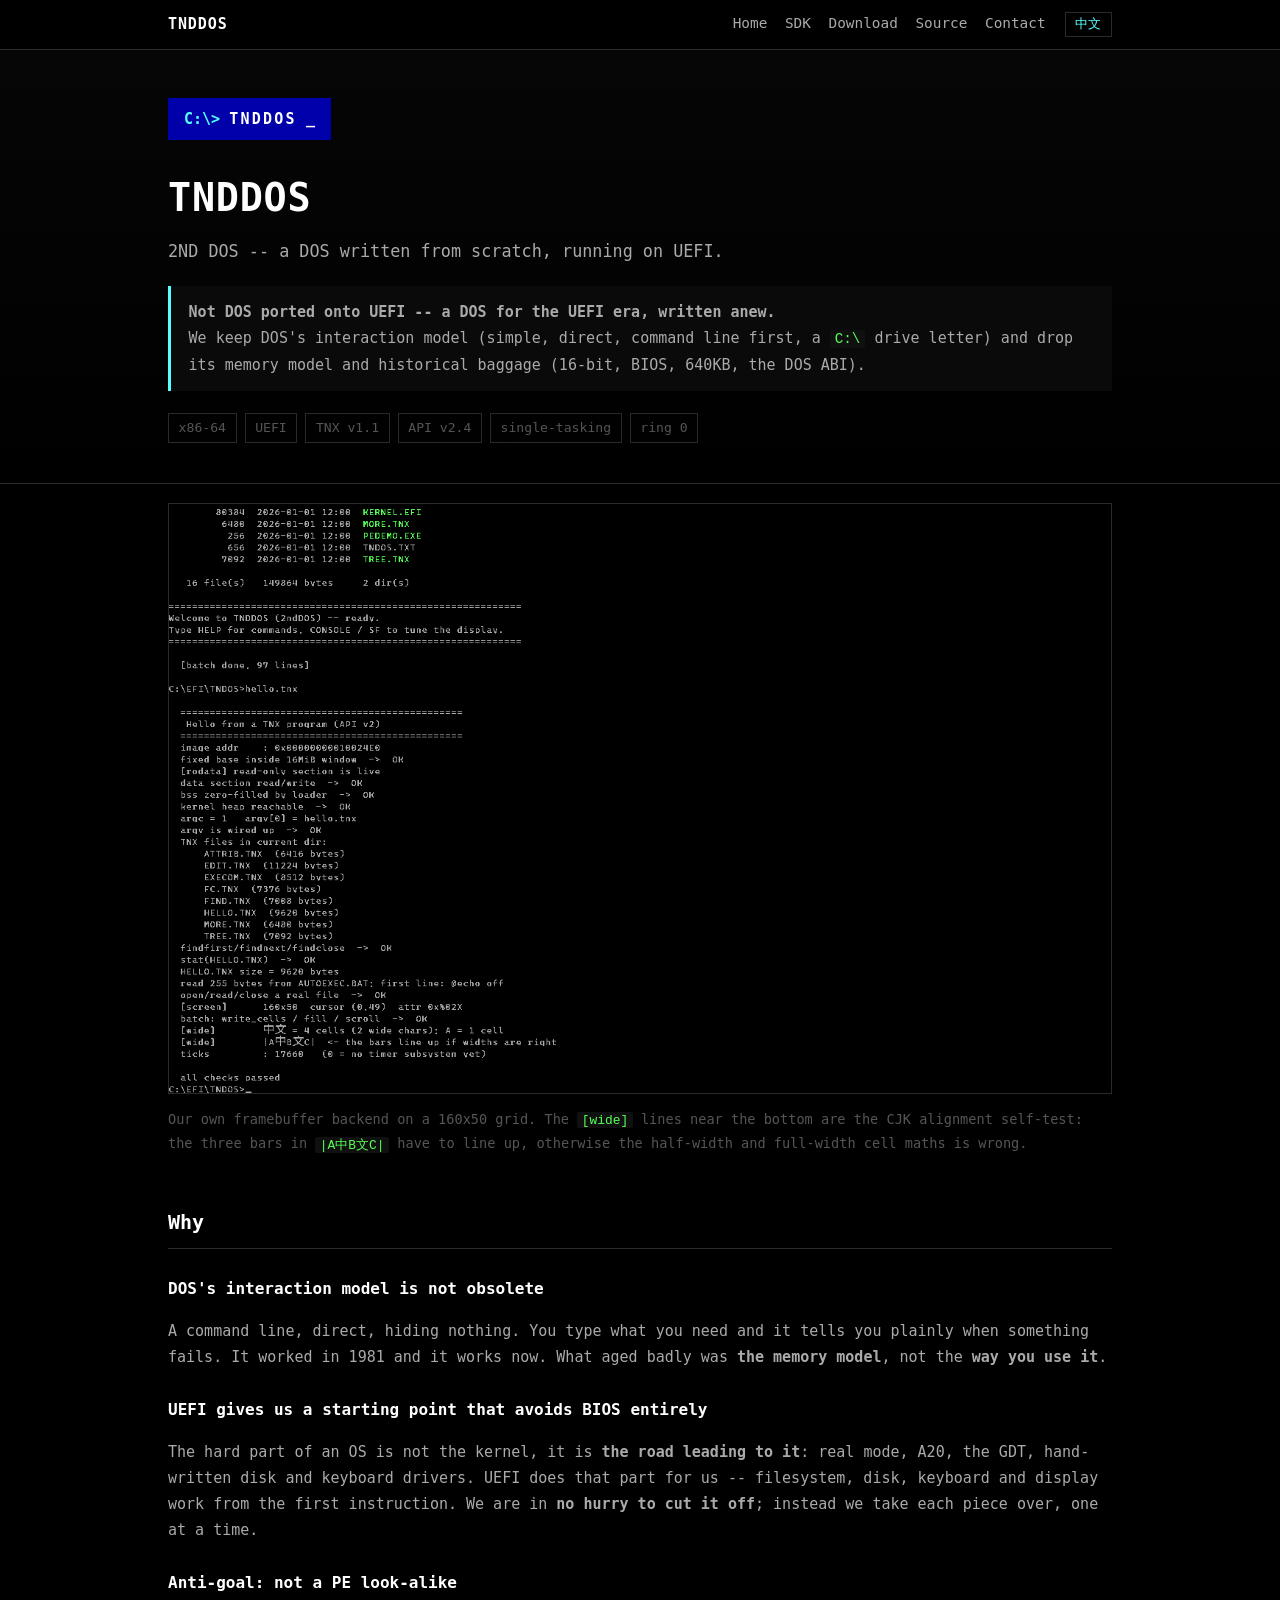
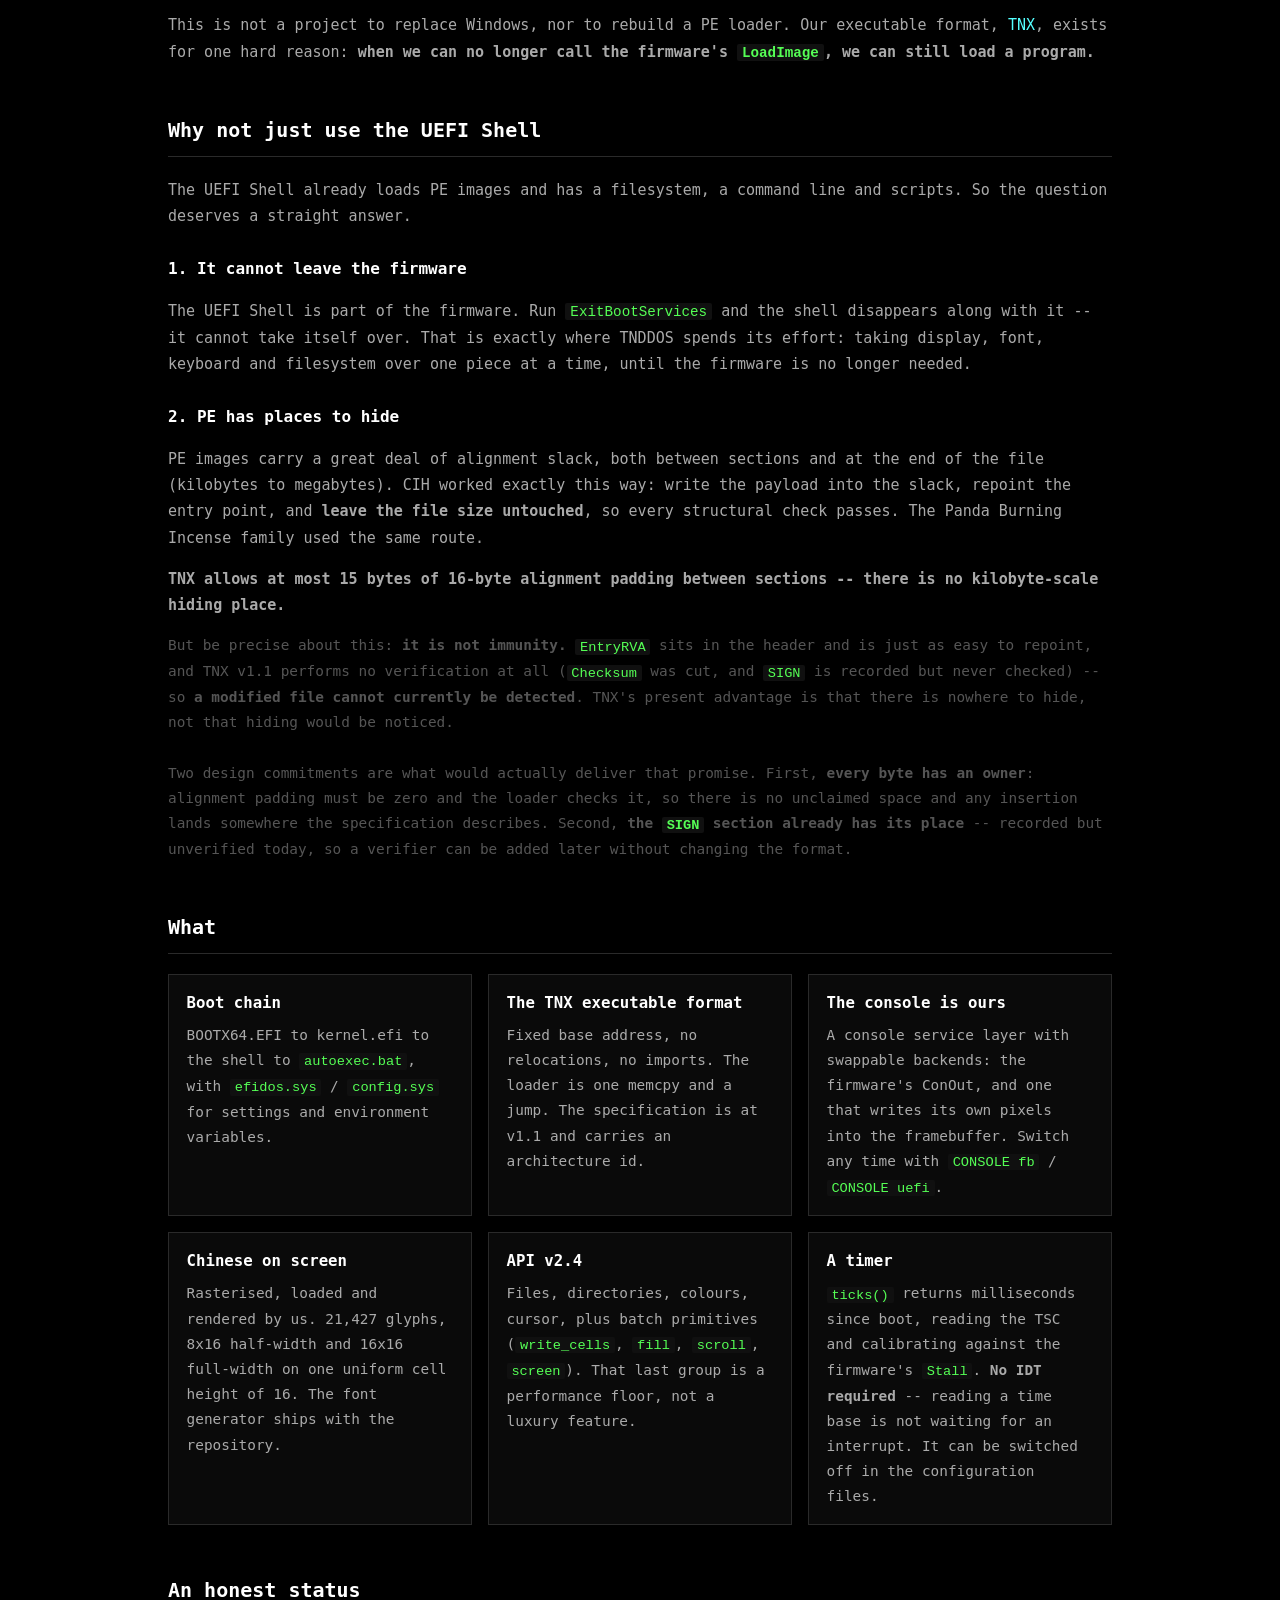
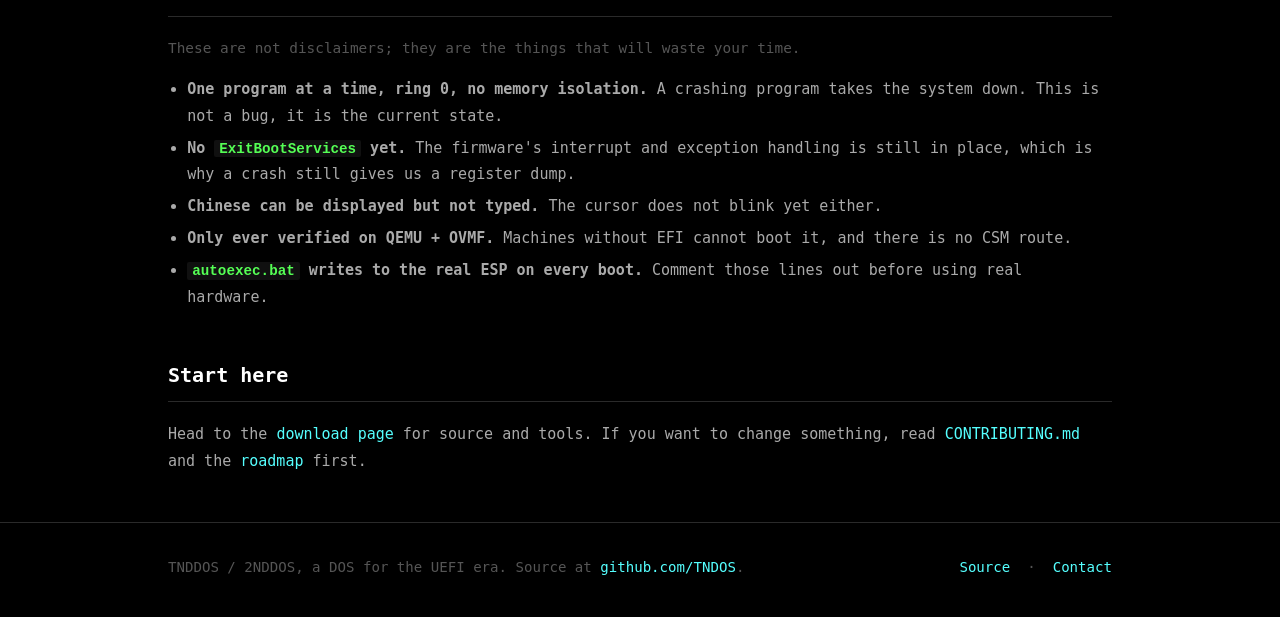
<file: index.html>
<!DOCTYPE html>
<html lang="zh-Hans" data-lang="zh">
<head>
<meta charset="utf-8">
<meta name="viewport" content="width=device-width, initial-scale=1">
<title>TNDDOS —— UEFI 时代的 DOS</title>
<link rel="stylesheet" href="assets/style.css">
</head>
<body>
<header class="nav">
  <div class="nav-in">
    <a class="brand" href="index.html">TNDDOS</a>
    <nav>
      <a href="index.html"><span lang="zh">主页</span><span lang="en">Home</span></a>
      <a href="sdk.html"><span lang="zh">SDK</span><span lang="en">SDK</span></a>
      <a href="download.html"><span lang="zh">下载</span><span lang="en">Download</span></a>
      <a href="https://github.com/TNDOS/TNDOS-SysCore"><span lang="zh">源码</span><span lang="en">Source</span></a>
      <a href="https://github.com/TNDOS/WebSrv/issues"><span lang="zh">联系我们</span><span lang="en">Contact</span></a>
    </nav>
    <button id="lang" class="lang" type="button">EN</button>
  </div>
</header>
<div class="hero">
  <div class="wrap">
    <div class="banner"><span class="prompt">C:\&gt;</span> <span class="typed">TNDDOS</span> <span class="caret">_</span></div>
    <h1>TNDDOS</h1>
    <p class="tagline">
      <span lang="zh">2ND DOS —— 一个从头写的、跑在 UEFI 上的 DOS。</span>
      <span lang="en">2ND DOS -- a DOS written from scratch, running on UEFI.</span>
    </p>
    <blockquote>
      <span lang="zh"><strong>不是把传统 DOS 搬到 UEFI，而是重新做一个 UEFI 时代的 DOS。</strong><br>
      保留 DOS 的交互模型（简单、直接、命令行优先、<code>C:\</code> 盘符），
      丢掉它的内存模型与历史包袱（16 位、BIOS、640KB、DOS ABI）。</span>
      <span lang="en"><strong>Not DOS ported onto UEFI -- a DOS for the UEFI era, written anew.</strong><br>
      We keep DOS's interaction model (simple, direct, command line first, a <code>C:\</code> drive letter)
      and drop its memory model and historical baggage (16-bit, BIOS, 640KB, the DOS ABI).</span>
    </blockquote>
    <div class="badges">
      <span class="badge">x86-64</span>
      <span class="badge">UEFI</span>
      <span class="badge">TNX v1.1</span>
      <span class="badge">API v2.4</span>
      <span class="badge">single-tasking</span>
      <span class="badge">ring 0</span>
    </div>
  </div>
</div>

<main class="wrap">

  <img class="shot" src="assets/screen.png" alt="TNDDOS console running hello.tnx at 160x50, showing Chinese glyph alignment and the API self-test">
  <p class="shot-cap">
    <span lang="zh">自有的 framebuffer 后端，160x50 网格。倒数几行的 <code>[wide]</code> 是中文对齐自检 ——
    <code>|A中B文C|</code> 三条竖线要对得上，错了就是半角 / 全角的格子宽度算错了。</span>
    <span lang="en">Our own framebuffer backend on a 160x50 grid. The <code>[wide]</code> lines near the bottom are the
    CJK alignment self-test: the three bars in <code>|A中B文C|</code> have to line up, otherwise the half-width and
    full-width cell maths is wrong.</span>
  </p>

  <section>
    <h2><span lang="zh">为什么做这个</span><span lang="en">Why</span></h2>

    <h3><span lang="zh">DOS 的交互模型没过时</span><span lang="en">DOS's interaction model is not obsolete</span></h3>
    <p>
      <span lang="zh">命令行、直接、不藏东西。你需要什么就打什么，出错就说清楚错在哪。
      这套东西在 1981 年好用，现在也好用 —— 过时的是它的<b>内存模型</b>，不是它的<b>用法</b>。</span>
      <span lang="en">A command line, direct, hiding nothing. You type what you need and it tells you plainly when
      something fails. It worked in 1981 and it works now. What aged badly was <b>the memory model</b>, not the
      <b>way you use it</b>.</span>
    </p>

    <h3><span lang="zh">UEFI 给了我们一个不用碰 BIOS 的起点</span><span lang="en">UEFI gives us a starting point that avoids BIOS entirely</span></h3>
    <p>
      <span lang="zh">写一个操作系统最难的不是内核，是<b>到内核为止的那段路</b>：实模式、A20、GDT、自己写磁盘和键盘驱动。
      UEFI 把这一段替我们做了 —— 文件系统、磁盘、键盘、显示，开局就能用。
      我们<b>不着急切断它</b>，而是先把每一块慢慢接过来。</span>
      <span lang="en">The hard part of an OS is not the kernel, it is <b>the road leading to it</b>: real mode, A20, the GDT,
      hand-written disk and keyboard drivers. UEFI does that part for us -- filesystem, disk, keyboard and display work
      from the first instruction. We are in <b>no hurry to cut it off</b>; instead we take each piece over, one at a time.</span>
    </p>

    <h3><span lang="zh">反目标：不做成 PE 的复刻</span><span lang="en">Anti-goal: not a PE look-alike</span></h3>
    <p>
      <span lang="zh">这不是一个"要替代 Windows"的项目，也不是"重造一个 PE 加载器"的项目。
      自制可执行格式 <a href="https://github.com/TNDOS/TNDOS-SysCore/blob/main/docs/TNX-SPEC.md">TNX</a> 存在的理由很硬：
      <b>当我们不能再调固件的 <code>LoadImage</code> 的时候，我们还能加载程序。</b></span>
      <span lang="en">This is not a project to replace Windows, nor to rebuild a PE loader. Our executable format,
      <a href="https://github.com/TNDOS/TNDOS-SysCore/blob/main/docs/TNX-SPEC.md">TNX</a>, exists for one hard reason:
      <b>when we can no longer call the firmware's <code>LoadImage</code>, we can still load a program.</b></span>
    </p>
  </section>

  <section>
    <h2><span lang="zh">为什么不直接用 UEFI Shell</span><span lang="en">Why not just use the UEFI Shell</span></h2>
    <p>
      <span lang="zh">UEFI Shell 已经能加载 PE、有文件系统、有命令行、有脚本。所以这个问题必须正面回答。</span>
      <span lang="en">The UEFI Shell already loads PE images and has a filesystem, a command line and scripts. So the question deserves a straight answer.</span>
    </p>

    <h3><span lang="zh">一、它脱离不了固件</span><span lang="en">1. It cannot leave the firmware</span></h3>
    <p>
      <span lang="zh">UEFI Shell 是固件的一部分。调了 <code>ExitBootServices</code> 之后它自己也消失了 ——
      它没办法「把自己接过来」。TNDDOS 的精力恰恰花在这里：把显示、字体、键盘、文件系统一块一块接过去，
      直到不再依赖固件。</span>
      <span lang="en">The UEFI Shell is part of the firmware. Run <code>ExitBootServices</code> and the shell disappears along
      with it -- it cannot take itself over. That is exactly where TNDDOS spends its effort: taking display, font, keyboard and
      filesystem over one piece at a time, until the firmware is no longer needed.</span>
    </p>

    <h3><span lang="zh">二、PE 有藏身处</span><span lang="en">2. PE has places to hide</span></h3>
    <p>
      <span lang="zh">PE 的段之间、文件末尾存在大量对齐空洞（KB 到 MB 级）。CIH 就是这么干的：
      把载荷写进空洞、改入口点、<b>文件大小不变</b> —— 于是结构校验全部通过。熊猫烧香一类是同一个路子。</span>
      <span lang="en">PE images carry a great deal of alignment slack, both between sections and at the end of the file
      (kilobytes to megabytes). CIH worked exactly this way: write the payload into the slack, repoint the entry point, and
      <b>leave the file size untouched</b>, so every structural check passes. The Panda Burning Incense family used the same
      route.</span>
    </p>
    <p>
      <span lang="zh"><b>TNX 段与段之间最多 15 个字节的 16 字节对齐填充 —— 没有 KB 级的藏身处。</b></span>
      <span lang="en"><b>TNX allows at most 15 bytes of 16-byte alignment padding between sections -- there is no
      kilobyte-scale hiding place.</b></span>
    </p>
    <p class="note">
      <span lang="zh">但要说清楚：<b>这不等于免疫。</b><code>EntryRVA</code> 就在头里，改它一样容易；
      而 TNX v1.1 没有任何校验（<code>Checksum</code> 被砍了，<code>SIGN</code> 只记录不验证）——
      「被改了」这件事<b>现在查不出来</b>。所以 TNX 眼下的优势是「没地方藏」，不是「藏了能发现」。
      <br><br>
      真正能兑现这个承诺的是两条设计承诺：一是<b>每个字节都要有主</b>（对齐填充必须为零，加载器检查），
      文件里没有「没人管」的地方，「被插入」必然落在规范描述过的位置上；二是
      <b><code>SIGN</code> 段的位置已经留好了</b> —— 现在只记录不验证，将来加验证器不用改格式。</span>
      <span lang="en">But be precise about this: <b>it is not immunity.</b> <code>EntryRVA</code> sits in the header and is
      just as easy to repoint, and TNX v1.1 performs no verification at all (<code>Checksum</code> was cut, and
      <code>SIGN</code> is recorded but never checked) -- so <b>a modified file cannot currently be detected</b>. TNX's
      present advantage is that there is nowhere to hide, not that hiding would be noticed.
      <br><br>
      Two design commitments are what would actually deliver that promise. First, <b>every byte has an owner</b>: alignment
      padding must be zero and the loader checks it, so there is no unclaimed space and any insertion lands somewhere the
      specification describes. Second, <b>the <code>SIGN</code> section already has its place</b> -- recorded but unverified
      today, so a verifier can be added later without changing the format.</span>
    </p>
  </section>

  <section>
    <h2><span lang="zh">做了什么</span><span lang="en">What</span></h2>
    <div class="cards">
      <div class="card">
        <h4><span lang="zh">引导链</span><span lang="en">Boot chain</span></h4>
        <p><span lang="zh">BOOTX64.EFI → kernel.efi → Shell → <code>autoexec.bat</code>。<code>efidos.sys</code> / <code>config.sys</code> 提供设置项与环境变量。</span>
        <span lang="en">BOOTX64.EFI to kernel.efi to the shell to <code>autoexec.bat</code>, with <code>efidos.sys</code> / <code>config.sys</code> for settings and environment variables.</span></p>
      </div>
      <div class="card">
        <h4><span lang="zh">TNX 可执行格式</span><span lang="en">The TNX executable format</span></h4>
        <p><span lang="zh">固定基址、无重定位、无导入表。加载器是「一次 memcpy 加一个跳转」。
        规范已到 v1.1，带架构标识。</span>
        <span lang="en">Fixed base address, no relocations, no imports. The loader is one memcpy and a jump.
        The specification is at v1.1 and carries an architecture id.</span></p>
      </div>
      <div class="card">
        <h4><span lang="zh">控制台是自己的</span><span lang="en">The console is ours</span></h4>
        <p><span lang="zh">控制台服务层加可换后端：固件 ConOut 一个，自己往帧缓冲写像素的一个。
        <code>CONSOLE fb</code> / <code>CONSOLE uefi</code> 随时切。</span>
        <span lang="en">A console service layer with swappable backends: the firmware's ConOut, and one that writes
        its own pixels into the framebuffer. Switch any time with <code>CONSOLE fb</code> / <code>CONSOLE uefi</code>.</span></p>
      </div>
      <div class="card">
        <h4><span lang="zh">中文能上屏</span><span lang="en">Chinese on screen</span></h4>
        <p><span lang="zh">自己光栅化、自己加载、自己渲染。21,427 个字形，8x16 半角 / 16x16 全角，
        统一格子高度 16。字体生成器也在仓库里。</span>
        <span lang="en">Rasterised, loaded and rendered by us. 21,427 glyphs, 8x16 half-width and 16x16 full-width
        on one uniform cell height of 16. The font generator ships with the repository.</span></p>
      </div>
      <div class="card">
        <h4><span lang="zh">API v2.4</span><span lang="en">API v2.4</span></h4>
        <p><span lang="zh">文件、目录、颜色、光标，以及批量原语（<code>write_cells</code> / <code>fill</code> /
        <code>scroll</code> / <code>screen</code>）。最后那组是性能底线，不是高级功能。</span>
        <span lang="en">Files, directories, colours, cursor, plus batch primitives (<code>write_cells</code>,
        <code>fill</code>, <code>scroll</code>, <code>screen</code>). That last group is a performance floor,
        not a luxury feature.</span></p>
      </div>
      <div class="card">
        <h4><span lang="zh">定时器</span><span lang="en">A timer</span></h4>
        <p><span lang="zh"><code>ticks()</code> 返回自启动以来的毫秒。读 TSC，用固件的 <code>Stall</code> 校频。
        <b>不需要 IDT</b> —— 读时基不是等中断。可在配置文件里关掉。</span>
        <span lang="en"><code>ticks()</code> returns milliseconds since boot, reading the TSC and calibrating against
        the firmware's <code>Stall</code>. <strong>No IDT required</strong> -- reading a time base is not waiting for an
        interrupt. It can be switched off in the configuration files.</span></p>
      </div>
    </div>
  </section>

  <section>
    <h2><span lang="zh">诚实的现状</span><span lang="en">An honest status</span></h2>
    <p class="note">
      <span lang="zh">这些不是免责声明，是"会让你白折腾"的东西。</span>
      <span lang="en">These are not disclaimers; they are the things that will waste your time.</span>
    </p>
    <ul class="plain">
      <li><span lang="zh"><b>一次一个程序，ring 0，没有内存隔离。</b>程序崩了系统就崩。这不是 bug，是当前状态。</span>
          <span lang="en"><strong>One program at a time, ring 0, no memory isolation.</strong> A crashing program takes the system down. This is not a bug, it is the current state.</span></li>
      <li><span lang="zh"><b>还没有 <code>ExitBootServices</code>。</b>固件的中断和异常处理还在 —— 所以我们崩了还能看到寄存器转储。</span>
          <span lang="en"><strong>No <code>ExitBootServices</code> yet.</strong> The firmware's interrupt and exception handling is still in place, which is why a crash still gives us a register dump.</span></li>
      <li><span lang="zh"><b>中文只能显示，不能输入。</b>光标也还不闪。</span>
          <span lang="en"><strong>Chinese can be displayed but not typed.</strong> The cursor does not blink yet either.</span></li>
      <li><span lang="zh"><b>只在 QEMU + OVMF 上验证过。</b>不支持 EFI 的机器启动不了，也没有 CSM 这条路。</span>
          <span lang="en"><strong>Only ever verified on QEMU + OVMF.</strong> Machines without EFI cannot boot it, and there is no CSM route.</span></li>
      <li><span lang="zh"><b><code>autoexec.bat</code> 每次开机都在真实 ESP 上写。</b>上真机前请把那几行注释掉。</span>
          <span lang="en"><strong><code>autoexec.bat</code> writes to the real ESP on every boot.</strong> Comment those lines out before using real hardware.</span></li>
    </ul>
  </section>

  <section>
    <h2><span lang="zh">从这里开始</span><span lang="en">Start here</span></h2>
    <p>
      <span lang="zh">去 <a href="download.html">下载页</a>拿源码和工具。
      想动手改的，先读 <a href="https://github.com/TNDOS/TNDOS-SysCore/blob/main/CONTRIBUTING.md">CONTRIBUTING.md</a>
      和 <a href="https://github.com/TNDOS/TNDOS-SysCore/blob/main/docs/ROADMAP.md">路线图</a>。</span>
      <span lang="en">Head to the <a href="download.html">download page</a> for source and tools.
      If you want to change something, read
      <a href="https://github.com/TNDOS/TNDOS-SysCore/blob/main/CONTRIBUTING.md">CONTRIBUTING.md</a> and the
      <a href="https://github.com/TNDOS/TNDOS-SysCore/blob/main/docs/ROADMAP.md">roadmap</a> first.</span>
    </p>
  </section>

</main>
<footer>
  <div class="wrap">
    <div>
      <span lang="zh">TNDDOS / 2NDDOS —— UEFI 时代的 DOS。源码在 <a href="https://github.com/TNDOS">github.com/TNDOS</a>。</span>
      <span lang="en">TNDDOS / 2NDDOS, a DOS for the UEFI era. Source at <a href="https://github.com/TNDOS">github.com/TNDOS</a>.</span>
    </div>
    <div>
      <a href="https://github.com/TNDOS/TNDOS-SysCore"><span lang="zh">源码</span><span lang="en">Source</span></a>
      &nbsp;·&nbsp;
      <a href="https://github.com/TNDOS/WebSrv/issues"><span lang="zh">联系我们</span><span lang="en">Contact</span></a>
    </div>
  </div>
</footer>
<script src="assets/app.js"></script>
</body>
</html>
</file>
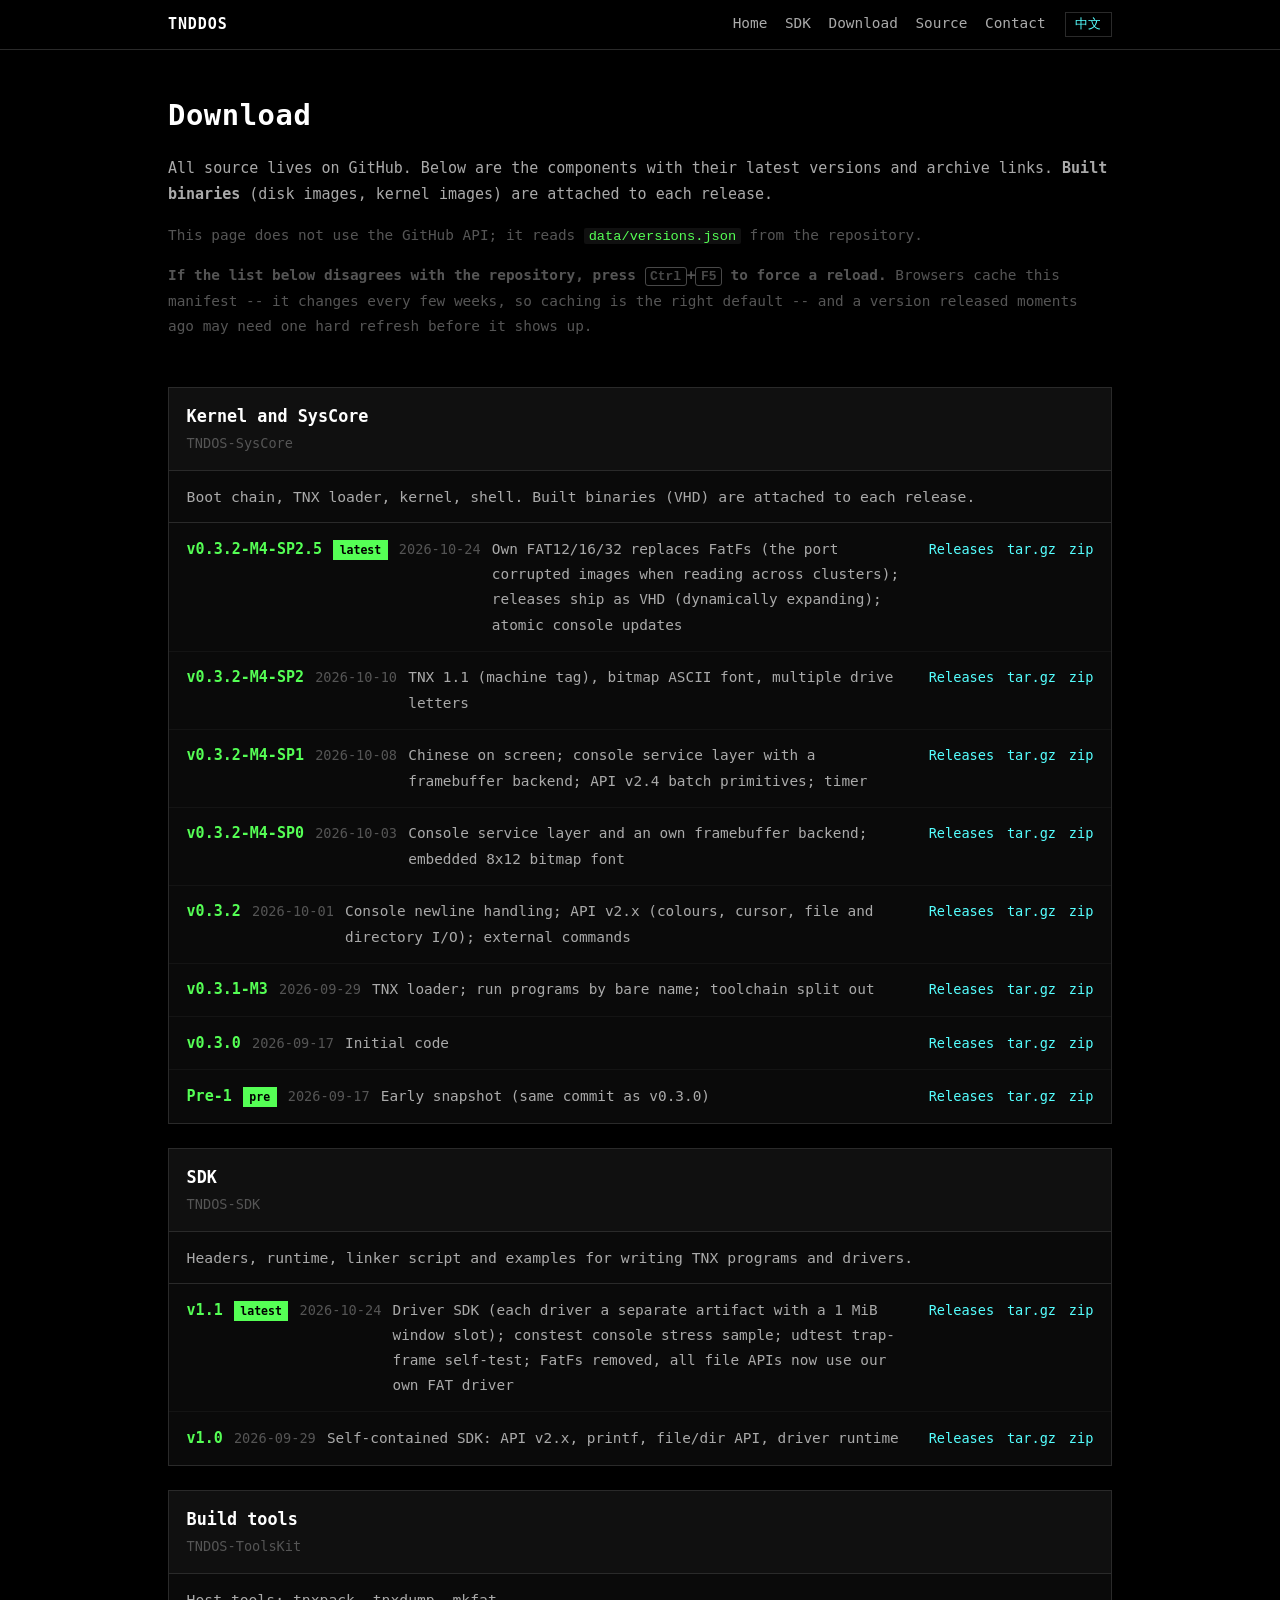
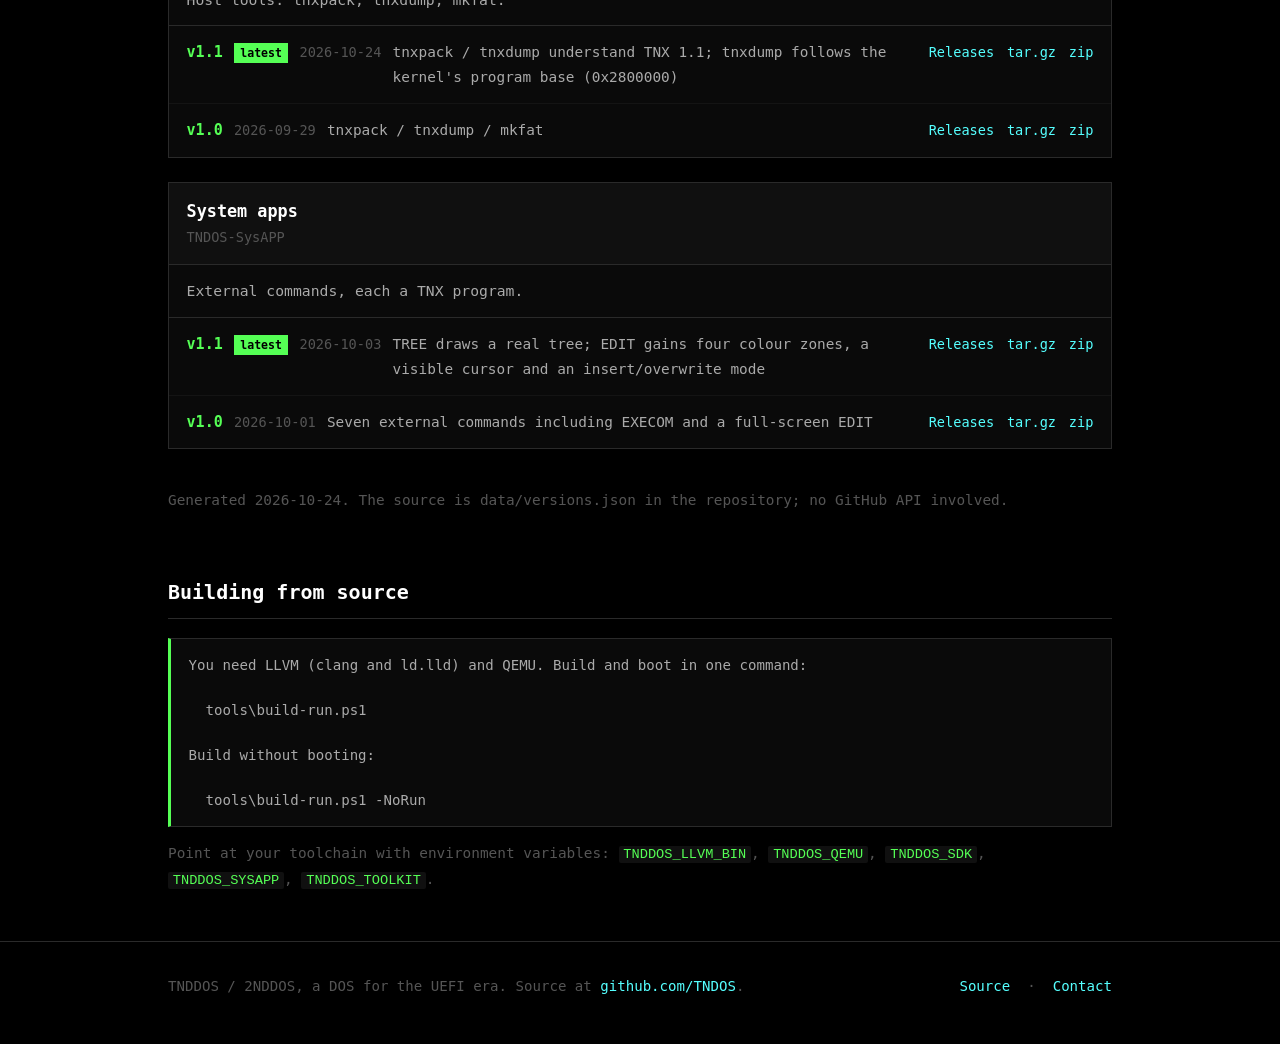
<file: download.html>
<!DOCTYPE html>
<html lang="zh-Hans" data-lang="zh">
<head>
<meta charset="utf-8">
<meta name="viewport" content="width=device-width, initial-scale=1">
<title>下载 —— TNDDOS</title>
<link rel="stylesheet" href="assets/style.css">
</head>
<body>
<header class="nav">
  <div class="nav-in">
    <a class="brand" href="index.html">TNDDOS</a>
    <nav>
      <a href="index.html"><span lang="zh">主页</span><span lang="en">Home</span></a>
      <a href="sdk.html"><span lang="zh">SDK</span><span lang="en">SDK</span></a>
      <a href="download.html"><span lang="zh">下载</span><span lang="en">Download</span></a>
      <a href="https://github.com/TNDOS/TNDOS-SysCore"><span lang="zh">源码</span><span lang="en">Source</span></a>
      <a href="https://github.com/TNDOS/WebSrv/issues"><span lang="zh">联系我们</span><span lang="en">Contact</span></a>
    </nav>
    <button id="lang" class="lang" type="button">EN</button>
  </div>
</header>
<main class="wrap">

  <section style="margin-top:2.5rem">
    <h1 style="font-size:1.8rem"><span lang="zh">下载</span><span lang="en">Download</span></h1>
    <p>
      <span lang="zh">所有源码都在 GitHub 上。下面是各组件的最新版本和归档链接 ——
      <b>成品二进制</b>（磁盘映像、内核映像）挂在对应版本的 Releases 页面上。</span>
      <span lang="en">All source lives on GitHub. Below are the components with their latest versions and archive links.
      <strong>Built binaries</strong> (disk images, kernel images) are attached to each release.</span>
    </p>
    <p class="note">
      <span lang="zh">这个页面不依赖 GitHub API —— 它读的是仓库里的 <code>data/versions.json</code>。</span>
      <span lang="en">This page does not use the GitHub API; it reads <code>data/versions.json</code> from the repository.</span>
    </p>
    <p class="note">
      <span lang="zh"><b>如果下面的版本列表和仓库对不上，按 <kbd>Ctrl</kbd>+<kbd>F5</kbd> 强制刷新。</b>
      浏览器会缓存这份清单（它几周才变一次，缓存是对的），所以刚发布的版本可能要刷新一次才出现。</span>
      <span lang="en"><b>If the list below disagrees with the repository, press <kbd>Ctrl</kbd>+<kbd>F5</kbd> to force a reload.</b>
      Browsers cache this manifest -- it changes every few weeks, so caching is the right default -- and a version
      released moments ago may need one hard refresh before it shows up.</span>
    </p>
  </section>

  <section>
    <div id="components" class="components"></div>
  </section>

  <section>
    <h2><span lang="zh">从源码构建</span><span lang="en">Building from source</span></h2>
    <div class="code"><span lang="zh">需要 LLVM（clang + ld.lld）和 QEMU。构建和启动一条命令：</span><span lang="en">You need LLVM (clang and ld.lld) and QEMU. Build and boot in one command:</span>

  tools\build-run.ps1

<span lang="zh">只要构建不启动：</span><span lang="en">Build without booting:</span>

  tools\build-run.ps1 -NoRun</div>
    <p class="note">
      <span lang="zh">工具链路径用环境变量指：<code>TNDDOS_LLVM_BIN</code>、<code>TNDDOS_QEMU</code>、
      <code>TNDDOS_SDK</code>、<code>TNDDOS_SYSAPP</code>、<code>TNDDOS_TOOLKIT</code>。</span>
      <span lang="en">Point at your toolchain with environment variables: <code>TNDDOS_LLVM_BIN</code>,
      <code>TNDDOS_QEMU</code>, <code>TNDDOS_SDK</code>, <code>TNDDOS_SYSAPP</code>, <code>TNDDOS_TOOLKIT</code>.</span>
    </p>
  </section>

</main>
<footer>
  <div class="wrap">
    <div>
      <span lang="zh">TNDDOS / 2NDDOS —— UEFI 时代的 DOS。源码在 <a href="https://github.com/TNDOS">github.com/TNDOS</a>。</span>
      <span lang="en">TNDDOS / 2NDDOS, a DOS for the UEFI era. Source at <a href="https://github.com/TNDOS">github.com/TNDOS</a>.</span>
    </div>
    <div>
      <a href="https://github.com/TNDOS/TNDOS-SysCore"><span lang="zh">源码</span><span lang="en">Source</span></a>
      &nbsp;·&nbsp;
      <a href="https://github.com/TNDOS/WebSrv/issues"><span lang="zh">联系我们</span><span lang="en">Contact</span></a>
    </div>
  </div>
</footer>
<script src="assets/app.js"></script>
</body>
</html>
</file>
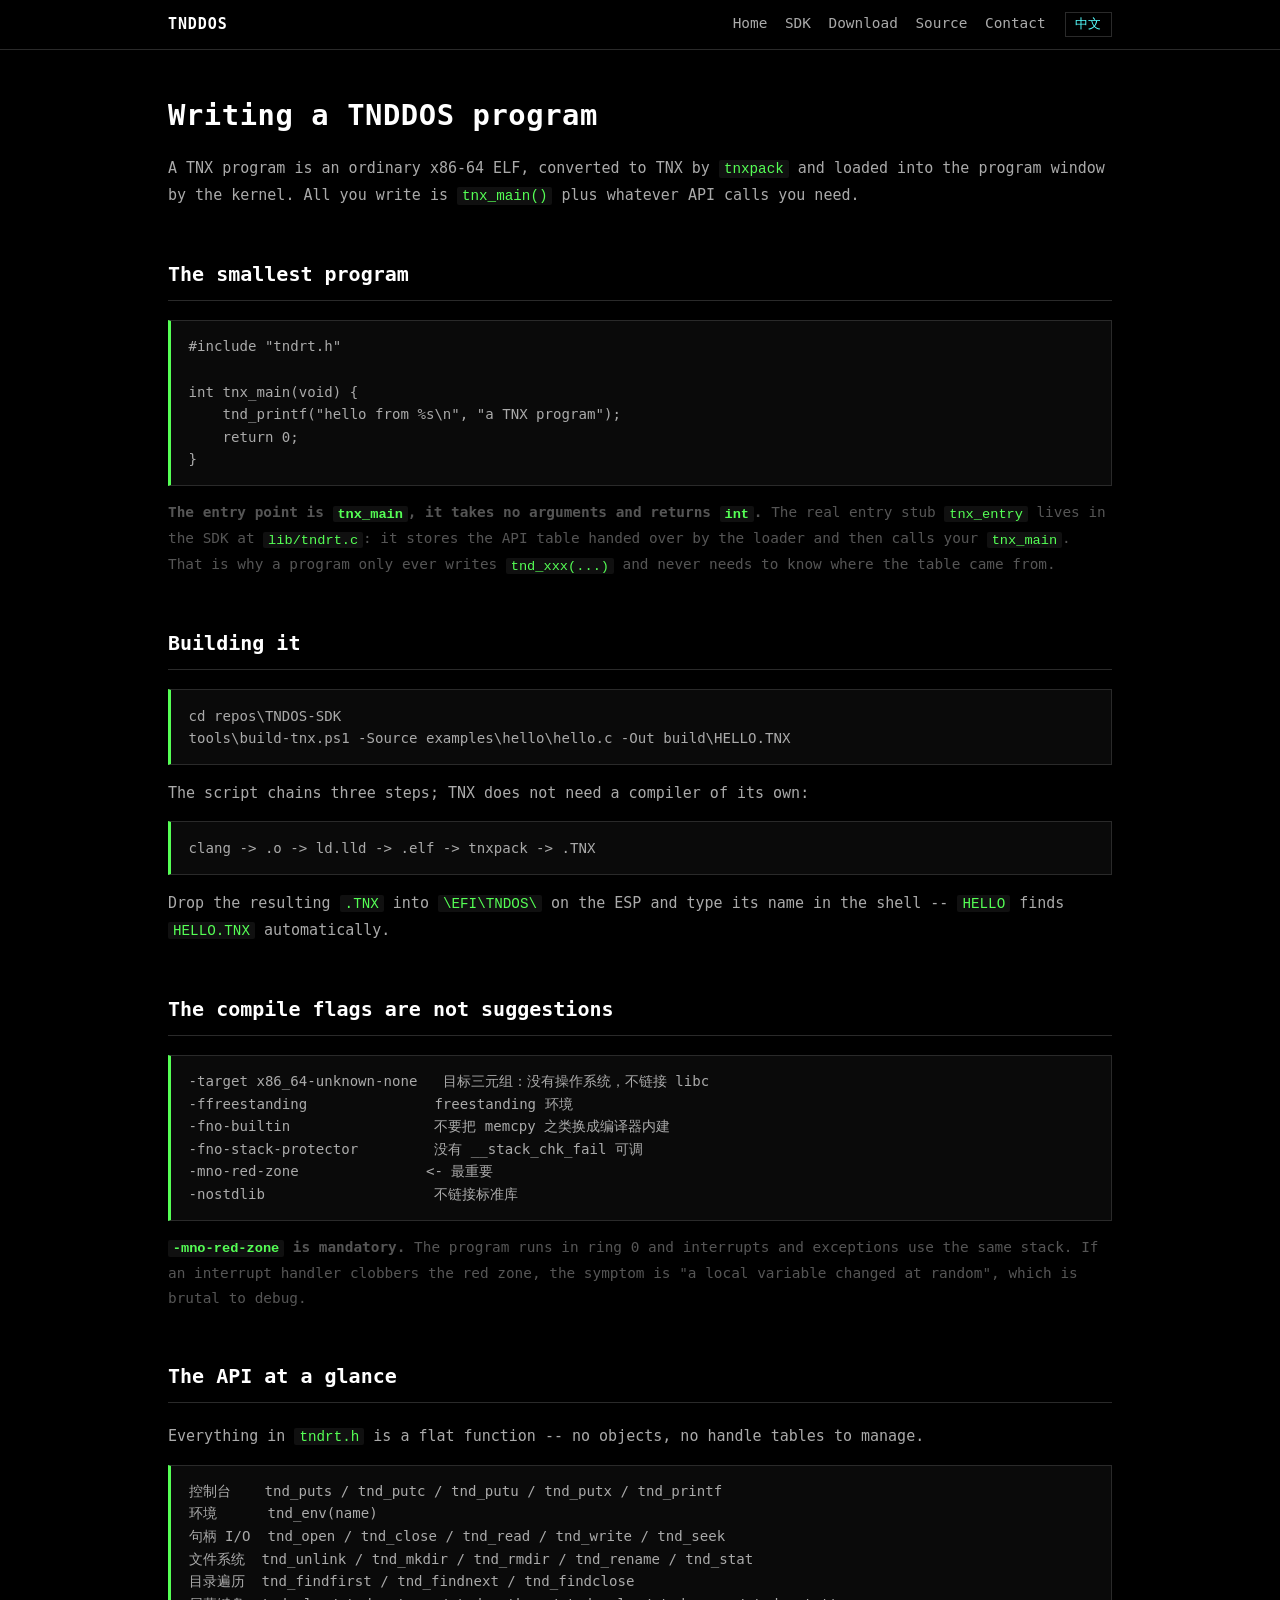
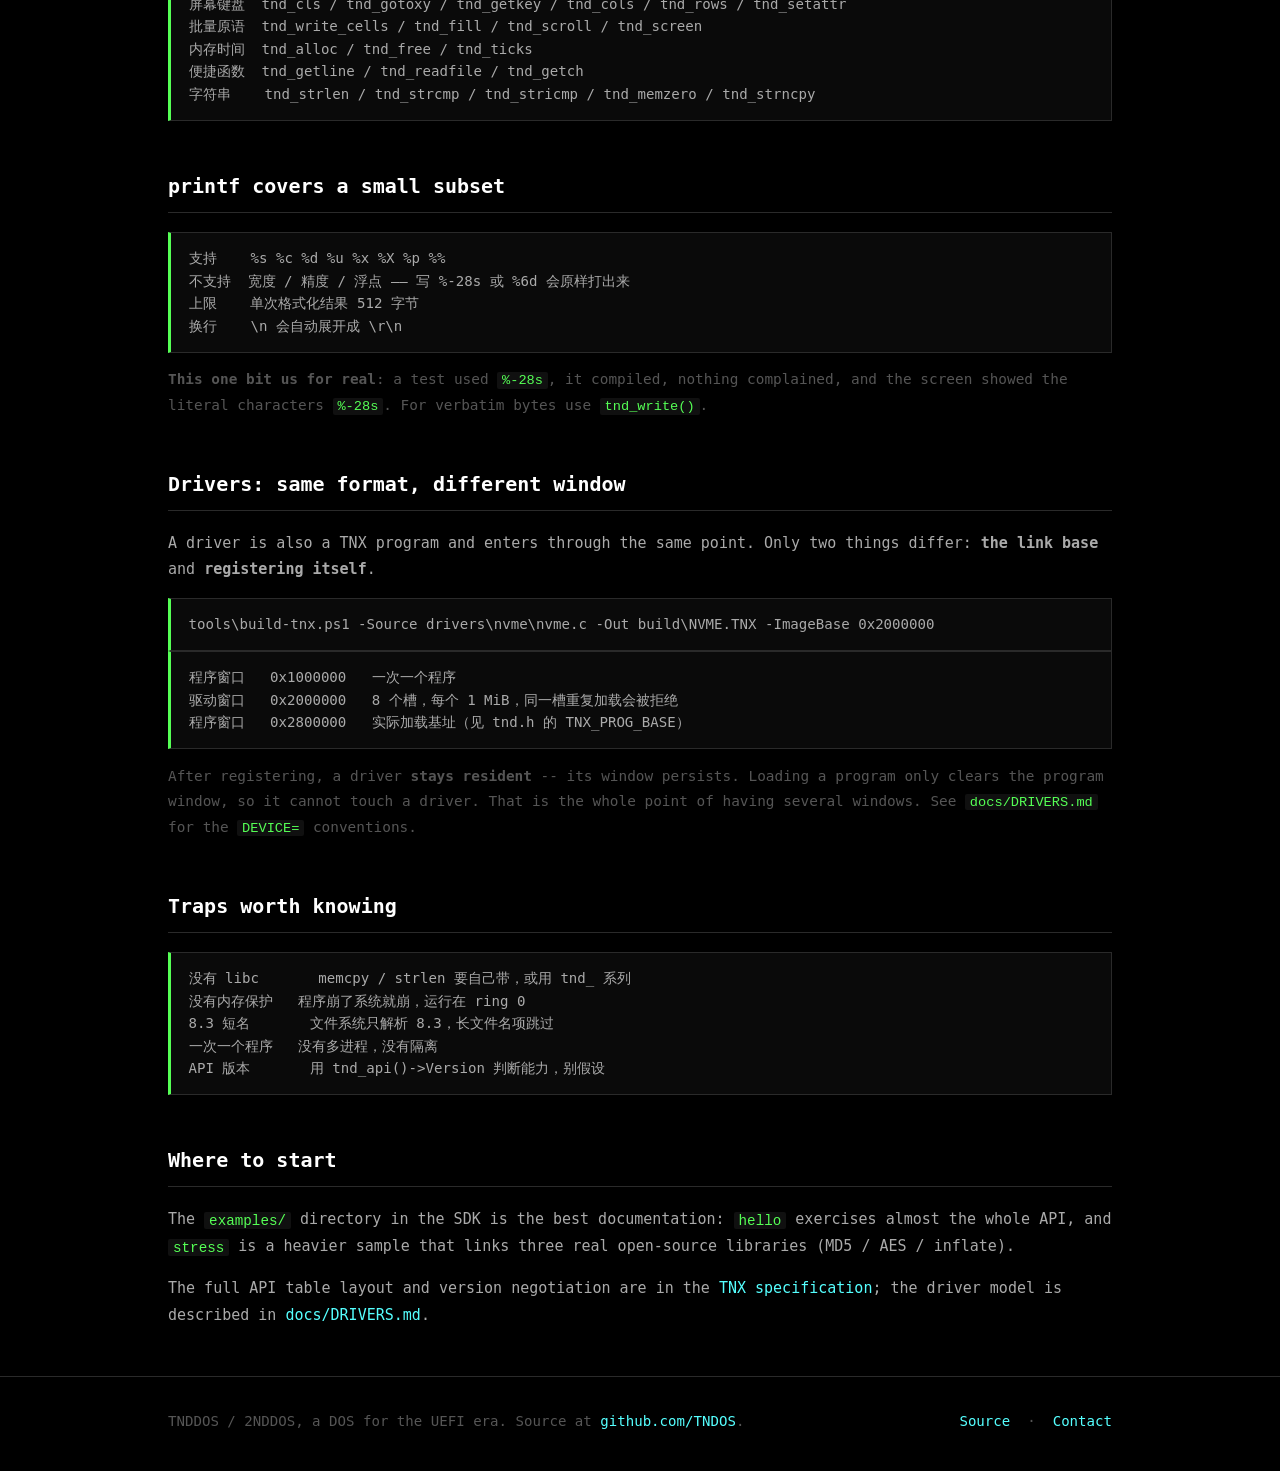
<file: sdk.html>
<!DOCTYPE html>
<html lang="zh-Hans" data-lang="zh">
<head>
<meta charset="utf-8">
<meta name="viewport" content="width=device-width, initial-scale=1">
<title>SDK —— TNDDOS</title>
<link rel="stylesheet" href="assets/style.css">
</head>
<body>
<header class="nav">
  <div class="nav-in">
    <a class="brand" href="index.html">TNDDOS</a>
    <nav>
      <a href="index.html"><span lang="zh">主页</span><span lang="en">Home</span></a>
      <a href="sdk.html"><span lang="zh">SDK</span><span lang="en">SDK</span></a>
      <a href="download.html"><span lang="zh">下载</span><span lang="en">Download</span></a>
      <a href="https://github.com/TNDOS/TNDOS-SysCore"><span lang="zh">源码</span><span lang="en">Source</span></a>
      <a href="https://github.com/TNDOS/WebSrv/issues"><span lang="zh">联系我们</span><span lang="en">Contact</span></a>
    </nav>
    <button id="lang" class="lang" type="button">EN</button>
  </div>
</header>
<main class="wrap">

  <section style="margin-top:2.5rem">
    <h1 style="font-size:1.8rem"><span lang="zh">写一个 TNDDOS 程序</span><span lang="en">Writing a TNDDOS program</span></h1>
    <p>
      <span lang="zh">TNX 程序是一个普通的 x86-64 ELF，由 <code>tnxpack</code> 转成 TNX 格式，
      由内核加载到程序窗口里跑。你要写的东西只有两个：<code>tnx_main()</code> 和调用 API 的代码。</span>
      <span lang="en">A TNX program is an ordinary x86-64 ELF, converted to TNX by <code>tnxpack</code> and loaded into the
      program window by the kernel. All you write is <code>tnx_main()</code> plus whatever API calls you need.</span>
    </p>
  </section>

  <section>
    <h2><span lang="zh">最小程序</span><span lang="en">The smallest program</span></h2>
    <div class="code">#include "tndrt.h"

int tnx_main(void) {
    tnd_printf("hello from %s\n", "a TNX program");
    return 0;
}</div>
    <p class="note">
      <span lang="zh"><b>入口是 <code>tnx_main</code>，不带参数，返回 <code>int</code>。</b>
      真正的入口桩 <code>tnx_entry</code> 在 SDK 的 <code>lib/tndrt.c</code> 里 ——
      它把加载器传进来的 API 表存好再调你的 <code>tnx_main</code>。
      所以程序里永远只写 <code>tnd_xxx(...)</code>，不需要知道 API 表从哪来。</span>
      <span lang="en"><b>The entry point is <code>tnx_main</code>, it takes no arguments and returns <code>int</code>.</b>
      The real entry stub <code>tnx_entry</code> lives in the SDK at <code>lib/tndrt.c</code>: it stores the API table
      handed over by the loader and then calls your <code>tnx_main</code>. That is why a program only ever writes
      <code>tnd_xxx(...)</code> and never needs to know where the table came from.</span>
    </p>
  </section>

  <section>
    <h2><span lang="zh">编译</span><span lang="en">Building it</span></h2>
    <div class="code">cd repos\TNDOS-SDK
tools\build-tnx.ps1 -Source examples\hello\hello.c -Out build\HELLO.TNX</div>
    <p>
      <span lang="zh">脚本把三段串起来，TNX 不需要自己的编译器：</span>
      <span lang="en">The script chains three steps; TNX does not need a compiler of its own:</span>
    </p>
    <div class="code">clang -&gt; .o -&gt; ld.lld -&gt; .elf -&gt; tnxpack -&gt; .TNX</div>
    <p>
      <span lang="zh">编出来的 <code>.TNX</code> 丢到 ESP 的 <code>\EFI\TNDOS\</code> 下，
      在 shell 里敲名字就能跑（<code>HELLO</code> 会自动找 <code>HELLO.TNX</code>）。</span>
      <span lang="en">Drop the resulting <code>.TNX</code> into <code>\EFI\TNDOS\</code> on the ESP and type its name in the
      shell -- <code>HELLO</code> finds <code>HELLO.TNX</code> automatically.</span>
    </p>
  </section>

  <section>
    <h2><span lang="zh">编译参数是硬要求</span><span lang="en">The compile flags are not suggestions</span></h2>
    <div class="code">-target x86_64-unknown-none   目标三元组：没有操作系统，不链接 libc
-ffreestanding               freestanding 环境
-fno-builtin                 不要把 memcpy 之类换成编译器内建
-fno-stack-protector         没有 __stack_chk_fail 可调
-mno-red-zone               &lt;- 最重要
-nostdlib                    不链接标准库</div>
    <p class="note">
      <span lang="zh"><b><code>-mno-red-zone</code> 是必加的。</b>程序跑在 ring 0，中断和异常使用同一套栈 ——
      红区一旦被中断处理程序踩掉，症状是"随机某个局部变量变了"，极难查。</span>
      <span lang="en"><b><code>-mno-red-zone</code> is mandatory.</b> The program runs in ring 0 and interrupts and exceptions
      use the same stack. If an interrupt handler clobbers the red zone, the symptom is "a local variable changed
      at random", which is brutal to debug.</span>
    </p>
  </section>

  <section>
    <h2><span lang="zh">API 一览</span><span lang="en">The API at a glance</span></h2>
    <p>
      <span lang="zh">头文件 <code>tndrt.h</code> 里全是扁平函数，没有对象、没有句柄表要自己管。</span>
      <span lang="en">Everything in <code>tndrt.h</code> is a flat function -- no objects, no handle tables to manage.</span>
    </p>
    <div class="code">控制台    tnd_puts / tnd_putc / tnd_putu / tnd_putx / tnd_printf
环境      tnd_env(name)
句柄 I/O  tnd_open / tnd_close / tnd_read / tnd_write / tnd_seek
文件系统  tnd_unlink / tnd_mkdir / tnd_rmdir / tnd_rename / tnd_stat
目录遍历  tnd_findfirst / tnd_findnext / tnd_findclose
屏幕键盘  tnd_cls / tnd_gotoxy / tnd_getkey / tnd_cols / tnd_rows / tnd_setattr
批量原语  tnd_write_cells / tnd_fill / tnd_scroll / tnd_screen
内存时间  tnd_alloc / tnd_free / tnd_ticks
便捷函数  tnd_getline / tnd_readfile / tnd_getch
字符串    tnd_strlen / tnd_strcmp / tnd_stricmp / tnd_memzero / tnd_strncpy</div>
  </section>

  <section>
    <h2><span lang="zh">printf 只有一个小抄</span><span lang="en">printf covers a small subset</span></h2>
    <div class="code">支持    %s %c %d %u %x %X %p %%
不支持  宽度 / 精度 / 浮点 —— 写 %-28s 或 %6d 会原样打出来
上限    单次格式化结果 512 字节
换行    \n 会自动展开成 \r\n</div>
    <p class="note">
      <span lang="zh"><b>这条坑实测过</b>：压测程序用了 <code>%-28s</code>，编译通过、运行不报错，
      屏幕上就是一堆 <code>%-28s</code> 的字面量。要输出原样字节请用 <code>tnd_write()</code>。</span>
      <span lang="en"><b>This one bit us for real</b>: a test used <code>%-28s</code>, it compiled, nothing complained, and the
      screen showed the literal characters <code>%-28s</code>. For verbatim bytes use <code>tnd_write()</code>.</span>
    </p>
  </section>

  <section>
    <h2><span lang="zh">写驱动：同一个格式，不同的窗口</span><span lang="en">Drivers: same format, different window</span></h2>
    <p>
      <span lang="zh">驱动也是 TNX 程序，也从这个入口进 —— 区别只有两点：<b>链接基址</b>和<b>登记自己</b>。</span>
      <span lang="en">A driver is also a TNX program and enters through the same point. Only two things differ: <b>the link
      base</b> and <b>registering itself</b>.</span>
    </p>
    <div class="code">tools\build-tnx.ps1 -Source drivers\nvme\nvme.c -Out build\NVME.TNX -ImageBase 0x2000000</div>
    <div class="code">程序窗口   0x1000000   一次一个程序
驱动窗口   0x2000000   8 个槽，每个 1 MiB，同一槽重复加载会被拒绝
程序窗口   0x2800000   实际加载基址（见 tnd.h 的 TNX_PROG_BASE）</div>
    <p class="note">
      <span lang="zh">驱动登记完就<b>留着不走</b>，它的窗口会常驻 —— 程序加载时只清自己的窗口，碰不到驱动。
      这就是多窗口的全部意义。语义和 <code>DEVICE=</code> 约定见 <code>docs/DRIVERS.md</code>。</span>
      <span lang="en">After registering, a driver <b>stays resident</b> -- its window persists. Loading a program only clears the
      program window, so it cannot touch a driver. That is the whole point of having several windows. See
      <code>docs/DRIVERS.md</code> for the <code>DEVICE=</code> conventions.</span>
    </p>
  </section>

  <section>
    <h2><span lang="zh">常见坑</span><span lang="en">Traps worth knowing</span></h2>
    <div class="code">没有 libc       memcpy / strlen 要自己带，或用 tnd_ 系列
没有内存保护   程序崩了系统就崩，运行在 ring 0
8.3 短名       文件系统只解析 8.3，长文件名项跳过
一次一个程序   没有多进程，没有隔离
API 版本       用 tnd_api()-&gt;Version 判断能力，别假设</div>
  </section>

  <section>
    <h2><span lang="zh">从这里下手</span><span lang="en">Where to start</span></h2>
    <p>
      <span lang="zh">SDK 仓库里的 <code>examples/</code> 就是最好的文档 —— <code>hello</code> 覆盖了几乎所有 API，
      <code>stress</code> 是掺了三个真实开源库（MD5 / AES / inflate）的重负载样例。</span>
      <span lang="en">The <code>examples/</code> directory in the SDK is the best documentation: <code>hello</code> exercises almost the
      whole API, and <code>stress</code> is a heavier sample that links three real open-source libraries
      (MD5 / AES / inflate).</span>
    </p>
    <p>
      <span lang="zh">完整的 API 表结构与版本协商见
      <a href="https://github.com/TNDOS/TNDOS-SysCore/blob/main/docs/TNX-SPEC.md">TNX 规范</a>，
      驱动模型的语义见
      <a href="https://github.com/TNDOS/TNDOS-SysCore/blob/main/docs/DRIVERS.md">docs/DRIVERS.md</a>。</span>
      <span lang="en">The full API table layout and version negotiation are in the
      <a href="https://github.com/TNDOS/TNDOS-SysCore/blob/main/docs/TNX-SPEC.md">TNX specification</a>; the driver
      model is described in
      <a href="https://github.com/TNDOS/TNDOS-SysCore/blob/main/docs/DRIVERS.md">docs/DRIVERS.md</a>.</span>
    </p>
  </section>

</main>
<footer>
  <div class="wrap">
    <div>
      <span lang="zh">TNDDOS / 2NDDOS —— UEFI 时代的 DOS。源码在 <a href="https://github.com/TNDOS">github.com/TNDOS</a>。</span>
      <span lang="en">TNDDOS / 2NDDOS, a DOS for the UEFI era. Source at <a href="https://github.com/TNDOS">github.com/TNDOS</a>.</span>
    </div>
    <div>
      <a href="https://github.com/TNDOS/TNDOS-SysCore"><span lang="zh">源码</span><span lang="en">Source</span></a>
      &nbsp;·&nbsp;
      <a href="https://github.com/TNDOS/WebSrv/issues"><span lang="zh">联系我们</span><span lang="en">Contact</span></a>
    </div>
  </div>
</footer>
<script src="assets/app.js"></script>
</body>
</html>
</file>
<file: assets/style.css>
/* ============================================================================
 * TNDDOS 官网样式
 *
 * 配色直接用 TNDDOS 自己的 VGA 调色板 —— 也就是 DIR 里那套：
 * 目录青、可执行绿、普通文件浅灰。让页面和系统是一家人的。
 *
 * 双语做法：内容在 HTML 里用 <span lang="zh"> / <span lang="en"> 并排放好，
 * CSS 按 <html data-lang="..."> 只显示一种。
 * 这样**不需要 JS 字典**，翻译就是改 HTML，搜索引擎两种都看得到。
 * ==========================================================================*/

:root {
  --black:   #000000;
  --blue:    #0000AA;
  --cyan:    #55FFFF;
  --green:   #55FF55;
  --red:     #FF5555;
  --yellow:  #FFFF55;
  --gray:    #AAAAAA;
  --dgray:   #555555;
  --white:   #FFFFFF;
  --panel:   #0A0A0A;
  --border:  #2A2A2A;

  --mono: ui-monospace, "Cascadia Mono", "Consolas", "DejaVu Sans Mono", monospace;
  --maxw: 62rem;
}

/* --------------------------------------------------------------- 语言切换 */

html[data-lang="zh"] [lang="en"] { display: none !important; }
html[data-lang="en"] [lang="zh"] { display: none !important; }

* { box-sizing: border-box; }
html { background: var(--black); scroll-behavior: smooth; }

body {
  margin: 0;
  background: var(--black);
  color: var(--gray);
  font-family: var(--mono);
  font-size: 15px;
  line-height: 1.75;
  -webkit-font-smoothing: antialiased;
}

.wrap { max-width: var(--maxw); margin: 0 auto; padding: 0 1.5rem; }

a { color: var(--cyan); text-decoration: none; border-bottom: 1px solid transparent; }
a:hover { border-bottom-color: var(--cyan); }

kbd {
  font-family: ui-monospace, Consolas, monospace;
  font-size: 0.9em;
  padding: 0.05em 0.35em;
  border: 1px solid currentColor;
  border-radius: 3px;
  opacity: 0.85;
}

code {
  color: var(--green);
  background: #101010;
  padding: 0.05em 0.35em;
  border-radius: 2px;
  font-size: 0.95em;
}

.dim { color: var(--dgray); font-weight: normal; }
.note { color: var(--dgray); font-size: 0.9rem; }

/* ------------------------------------------------------------------ 顶栏 */

.nav {
  position: sticky; top: 0; z-index: 10;
  background: rgba(0,0,0,0.92);
  border-bottom: 1px solid var(--border);
  backdrop-filter: blur(4px);
}
.nav-in { display: flex; align-items: center; gap: 1.2rem; padding: 0.7rem 1.5rem; max-width: var(--maxw); margin: 0 auto; }
.brand { color: var(--white); font-weight: bold; letter-spacing: 0.06em; border: none; }
.brand:hover { border: none; color: var(--cyan); }
.nav nav { display: flex; gap: 1.1rem; margin-left: auto; flex-wrap: wrap; }
.nav nav a { color: var(--gray); font-size: 0.9rem; }
.nav nav a:hover, .nav nav a.on { color: var(--cyan); }
.lang {
  font-family: var(--mono); font-size: 0.82rem;
  background: transparent; color: var(--cyan);
  border: 1px solid var(--border); padding: 0.15rem 0.6rem;
  cursor: pointer;
}
.lang:hover { border-color: var(--cyan); }

/* ------------------------------------------------------------------ hero */

.hero { padding: 3rem 0 2.5rem; border-bottom: 1px solid var(--border);
        background: linear-gradient(180deg, #060606 0%, #000 100%); }

.banner {
  background: var(--blue); color: var(--white);
  padding: 0.5rem 1rem; font-weight: bold;
  display: inline-block; margin-bottom: 1.5rem;
}
.banner .prompt { color: var(--cyan); }
.banner .typed  { letter-spacing: 0.15em; }
.banner .caret  { animation: blink 1.1s step-end infinite; }
@keyframes blink { 0%, 49% { opacity: 1; } 50%, 100% { opacity: 0; } }

h1 { color: var(--white); font-size: 2.4rem; margin: 0 0 0.4rem; letter-spacing: 0.02em; }
.tagline { font-size: 1.05rem; color: var(--gray); margin: 0 0 1.1rem; }

.badges { margin-top: 1.4rem; display: flex; flex-wrap: wrap; gap: 0.5rem; }
.badge { border: 1px solid var(--border); color: var(--dgray); padding: 0.15rem 0.6rem; font-size: 0.82rem; }

/* --------------------------------------------------------------- 正文块 */

main { padding: 1rem 0 3rem; }
section { margin: 3rem 0; }

h2 {
  color: var(--white); font-size: 1.25rem;
  border-bottom: 1px solid var(--border);
  padding-bottom: 0.5rem; margin-bottom: 1.2rem;
}
h3 { color: var(--white); font-size: 1rem; margin: 1.6rem 0 0.5rem; }

blockquote {
  margin: 1.2rem 0; padding: 0.8rem 1.1rem;
  border-left: 3px solid var(--cyan);
  background: var(--panel); color: var(--gray);
}

.shot { border: 1px solid var(--border); display: block; width: 100%; height: auto; margin: 1.2rem 0 0.5rem; }
.shot-cap { color: var(--dgray); font-size: 0.85rem; margin-bottom: 0.5rem; }

.cards { display: grid; grid-template-columns: repeat(auto-fit, minmax(17rem, 1fr)); gap: 1rem; margin: 1rem 0; }
.card { border: 1px solid var(--border); background: var(--panel); padding: 0.9rem 1.1rem; }
.card h4 { margin: 0 0 0.4rem; color: var(--white); font-size: 0.98rem; }
.card p { margin: 0; font-size: 0.9rem; color: var(--gray); }

ul.plain { padding-left: 1.2rem; }
ul.plain li { margin: 0.35rem 0; }

/* ---------------------------------------------------------- 下载页组件 */

.components { display: flex; flex-direction: column; gap: 1.5rem; }

.comp { border: 1px solid var(--border); background: var(--panel); }
.comp-head { padding: 0.9rem 1.1rem; border-bottom: 1px solid var(--border); background: #101010; }
.comp-title { color: var(--white); font-weight: bold; font-size: 1.05rem; }
.comp-sub { color: var(--dgray); font-size: 0.85rem; }
.comp-desc { padding: 0.8rem 1.1rem; color: var(--gray); font-size: 0.92rem; border-bottom: 1px solid var(--border); }

.ver { display: flex; flex-wrap: wrap; align-items: baseline; gap: 0.7rem;
       padding: 0.8rem 1.1rem; border-bottom: 1px solid #141414; }
.ver:last-child { border-bottom: none; }
.ver-tag { color: var(--green); font-weight: bold; }
.ver-latest { background: var(--green); color: var(--black); font-size: 0.72rem; padding: 0 0.4rem; font-weight: bold; }
.ver-date { color: var(--dgray); font-size: 0.85rem; }
.ver-sub { flex: 1 1 18rem; color: var(--gray); font-size: 0.9rem; }
.ver-links { display: flex; gap: 0.8rem; font-size: 0.85rem; }

.code {
  background: var(--panel);
  border: 1px solid var(--border);
  border-left: 3px solid var(--green);
  padding: 0.9rem 1.1rem;
  overflow-x: auto;
  color: var(--gray);
  font-size: 0.88rem;
  line-height: 1.6;
  white-space: pre-wrap;
}

.tbl { width: 100%; border-collapse: collapse; margin: 1rem 0; }
.tbl th, .tbl td { text-align: left; padding: 0.55rem 0.7rem; border-bottom: 1px solid var(--border); }
.tbl th { color: var(--white); font-weight: bold; }

/* ------------------------------------------------------------------ 页脚 */

footer { border-top: 1px solid var(--border); padding: 2rem 0 3rem; color: var(--dgray); font-size: 0.88rem; }
footer .wrap { display: flex; flex-wrap: wrap; gap: 1rem; justify-content: space-between; }
</file>
